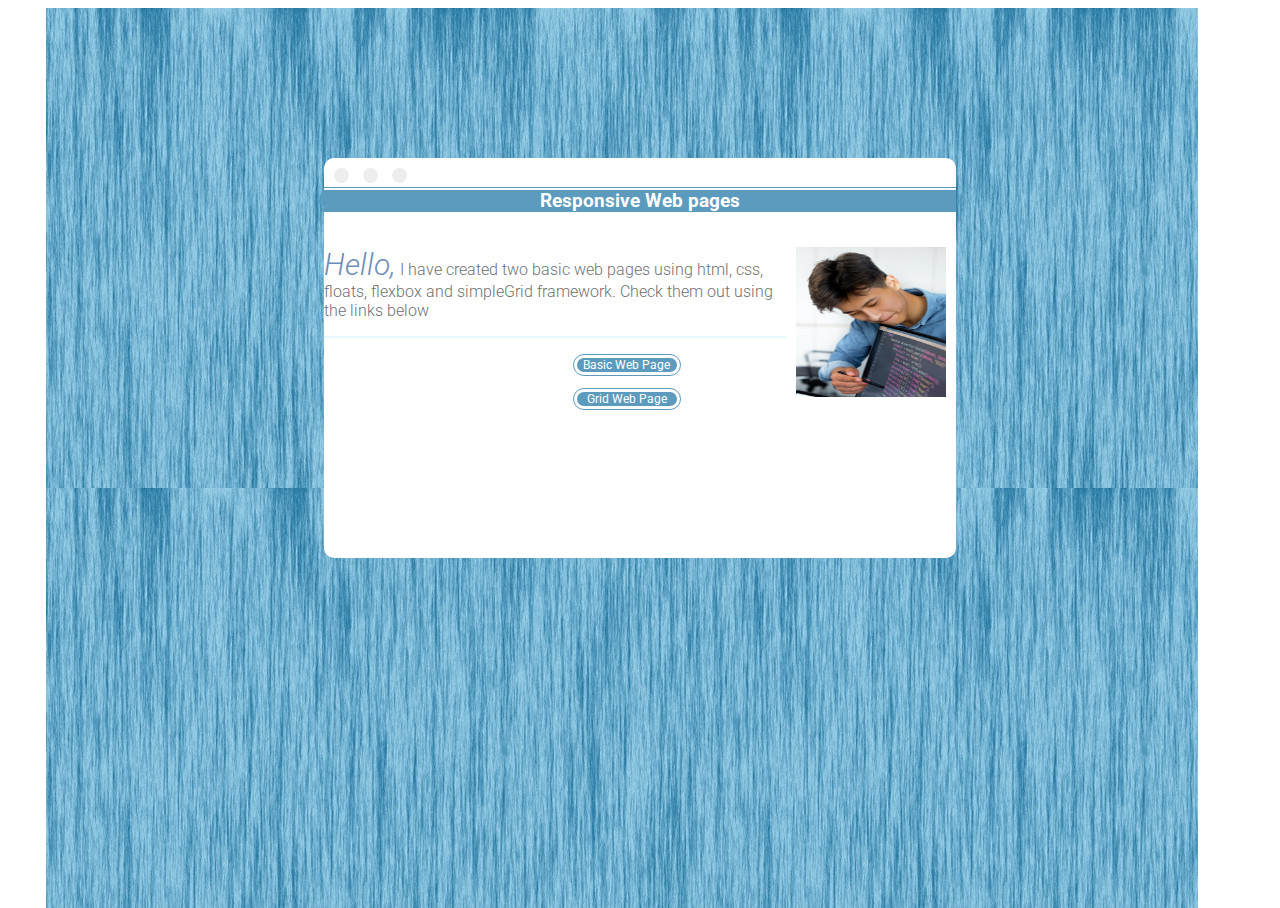
<file: index.html>
<!DOCTYPE html>
<html lang="en">
<head>
    <meta charset="UTF-8">
    <meta http-equiv="X-UA-Compatible" content="IE=edge">
    <meta name="viewport" content="width=device-width, initial-scale=1.0">
    <title>My Landing Page</title>
    <link rel="stylesheet" href="./styles.css">
</head>
<body>
    <div class="main_container">
    </div>
    <aside class="content">
       <div class="circle1 circles"></div>
       <div class="circle2 circles"></div>
       <div class="circle3 circles"></div>
       <div class="rule"></div>
       <div class="heading">
           <h3>Responsive Web pages</h3>
       </div>
       <img class="decoImg" src="./Images/deco_img.jpg" alt="">
       <p><i>Hello,</i> I have created two basic web pages using html, css, floats, flexbox and simpleGrid framework. Check them out using the links below</p>
       <hr size="1" noshade>
       <a class="link1" href="./Basic_web_page/my-webpage.html">Basic Web Page</a>
       <a href="./Grid_web_page/my-webpage-grid.html">Grid Web Page</a>
    </aside>
</body>
</html>
</file>
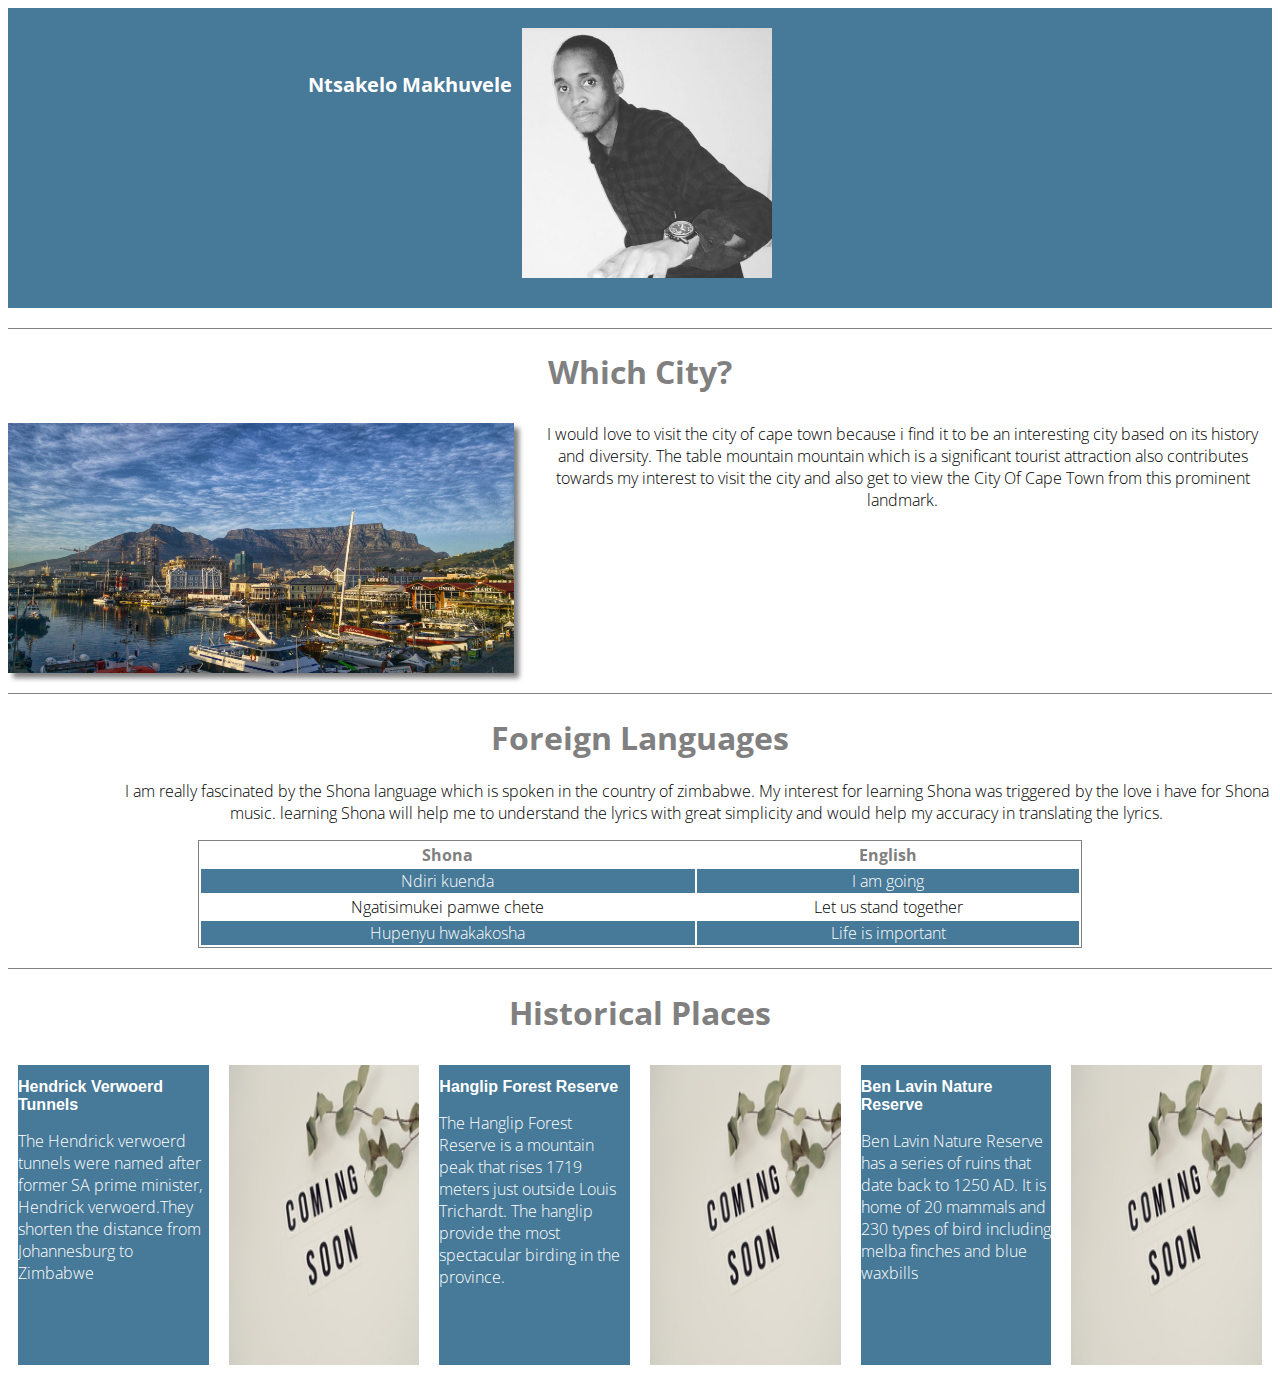
<file: Basic_web_page/my-webpage.html>
<!DOCTYPE html>
<html lang="en">
<head>
    <meta charset="UTF-8">
    <meta http-equiv="X-UA-Compatible" content="IE=edge">
    <meta name="viewport" content="width=device-width, initial-scale=1.0">
    <title>Ntsakelo Makhuvele's Basic Web Page</title>
    <link rel="stylesheet" href="./styles.css">
</head>

<body>
    <div class="main-container">
        <div class="container-1">
        <div class="header">
            <h1 class="name">Ntsakelo Makhuvele</h1>
            
        </div>
        <img class="profilePic" src="./images/Ntsakzin.jpg" alt="Profile image">
    </div>
      <div class="divide"></div>
      <h1 class="cityTitle">Which City?</h1>
      <div class="container-2 ">
           
                <img class="visit sidebar clearfix" src="./images/Cape_town.jpeg" alt="Place to visit">
           
          
              <p class="content clearfix">I would love to visit the city of cape town because i find it to be an interesting city based on its history and diversity. 
                  The table mountain mountain which is a significant tourist attraction also contributes towards my interest to visit the city 
                and also get to view the City Of Cape Town from this prominent landmark.</p>
          </div>    
        <div class="divide divide2"></div>
        <div class="container-3">
            <h1 class="Foreignhead">Foreign Languages</h1>
            <p class="visitCont">I am really fascinated by the Shona language which is spoken in the country of zimbabwe. My interest for learning Shona was triggered by the love i have for Shona music. learning Shona will help me to understand the lyrics with great simplicity and would help my accuracy in translating the lyrics.</p>
            <table>
                <tr>
                    <th>Shona</th>
                    <th>English</th>
                </tr>
                <tr class="styleClr">
                    <td>Ndiri kuenda</td>
                    <td>I am going</td>
                </tr>
                <tr>
                    <td>Ngatisimukei pamwe chete</td>
                    <td>
                        Let us stand together
                    </td>
                </tr>
                <tr class="styleClr">
                    <td>Hupenyu hwakakosha</td>
                    <td>Life is important</td>
                </tr>
            </table>
        </div>
        <div class="divide divide4"></div>
        <h1 class="histHead">Historical Places</h1>
        <div class="container-4">
            <div class="content-1 contentHist ">
                <h2 class="contHead">Hendrick Verwoerd Tunnels</h2>
                <p>The Hendrick verwoerd tunnels were named after former SA prime minister, Hendrick verwoerd.They shorten the distance from Johannesburg to Zimbabwe</p>
            </div>
            <div class="place-1 placeImg placeImg1">
                <img class="place " src="./images/places.jpg" alt="">
            </div>
          
            <div class="content-2 contentHist placeContent2">
                <h2 class="contHead">Hanglip Forest Reserve</h2>
                <p>The Hanglip Forest Reserve is a mountain peak that rises 1719 meters just outside Louis Trichardt. The hanglip provide the most spectacular birding in the province.</p>
            </div>
            <div class="place-2 placeImg">
                <img class="place" src="./images/places.jpg" alt="">
            </div>
            <div class="content-3 contentHist"> 
                <h2 class="contHead">Ben Lavin Nature Reserve</h2>
                    <p>Ben Lavin Nature Reserve has a series of ruins that date back to 1250 AD. It is home of 20 mammals and 230 types of bird including melba finches and blue waxbills</p>
            </div>
            <div class="place-3 placeImg">
                <img class="place" src="./images/places.jpg" alt="">
            </div>
        </div>
    </div>
</body>
</html>
</file>
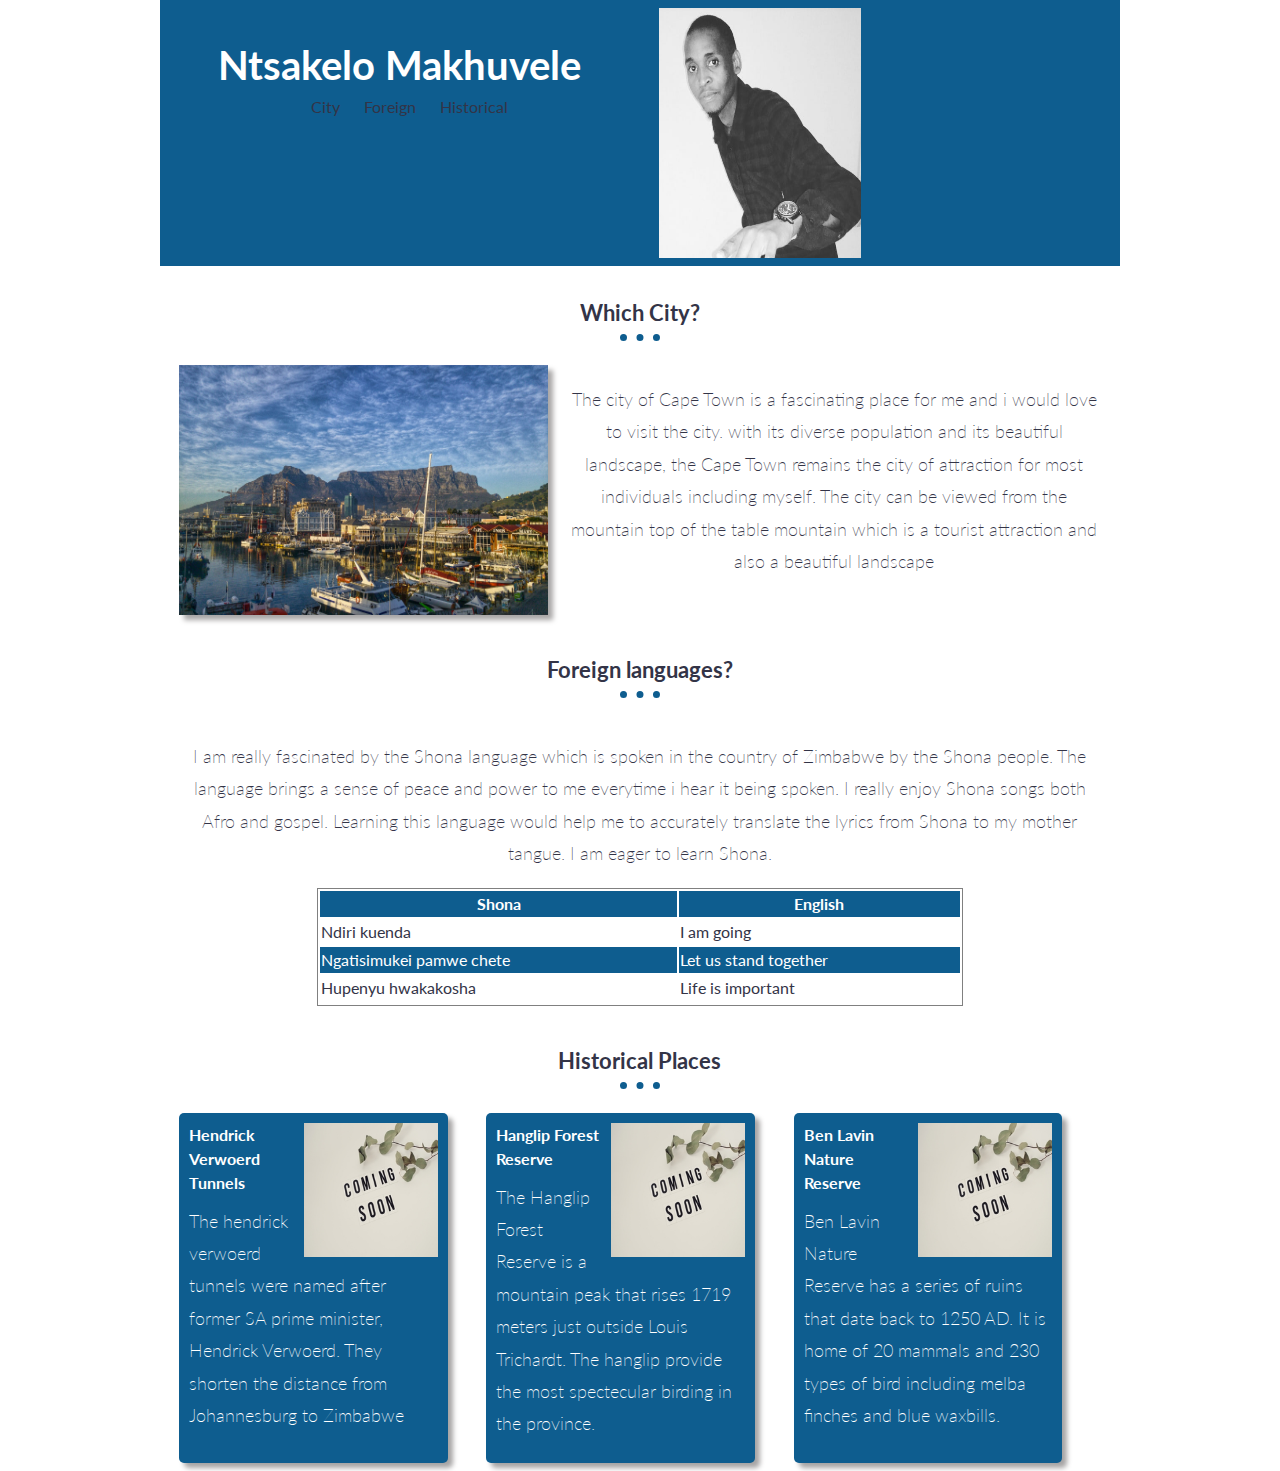
<file: Grid_web_page/my-webpage-grid.html>
<!DOCTYPE html>
<html lang="en">
<head>
    <meta charset="UTF-8">
    <meta http-equiv="X-UA-Compatible" content="IE=edge">
    <meta name="viewport" content="width=device-width, initial-scale=1.0">
    <title>Ntsakelo Makhuvele's Grid Web Page</title>
    <link rel="stylesheet" href="./styles.css">
</head>
<body>
    <div class="container">
        <div class="row head">
            <div class="col-6 myName">
                <h1 class="name">Ntsakelo Makhuvele</h1>
                <div class="nav">
                    <div class="link">
                           <a href="#myCity">City</a>
        
                       </div>
                       <div class="link">
                           <a href="#myForeign">Foreign</a>
        
                       </div>
                       <div class="link">
        
                           <a href="#history">Historical</a>
                       </div>
                </div>
                   

                
            </div>
            <div class="col-3">
                <img class="profileImg" src="./images/Ntsakzin.jpg" alt="Profile picture">
            </div>
        </div>
        <div class="row">
            <div class="col-12">
                <h3 class="cityHead" id="myCity">Which City?</h3>
                <hr noshade>
            </div>
        </div>
        <div class="row">

            <div class="col-12 city">
                
                <img class="cityImg" src="./images/Cape_town.jpeg" alt="cape town image">
          
           
                <p class="centerTxt">The city of Cape Town is a fascinating place for me and i would love to visit the city. with its diverse population and its beautiful landscape, the Cape Town remains the city of attraction for most individuals including myself. The city can be viewed from the mountain top of the table mountain which is a tourist attraction and also a beautiful landscape</p>
            </div>
            </div>
            
            <div class="row">
                <div class="col-12">
                    <h3 class="foreignHead" id="myForeign">Foreign languages?</h3>
                    <hr noshade>
                </div>
                <div class="row">
                    <div class="col-12">
                        <p class="foreignTxt centerTxt">I am really fascinated by the Shona language which is spoken in the country of Zimbabwe by the Shona people. The language brings a sense of peace and power to me everytime i hear it being spoken. I really enjoy Shona songs both Afro and gospel. Learning this language would help me to accurately translate the lyrics from Shona to my mother tangue. I am eager to learn Shona.</p>
                        <table class="foreignTble">
                            <tr class="textClr">
                                <th class="clr">Shona</th>
                                <th class="clr">English</th>
                            </tr>
                            <tr>
                                <td>Ndiri kuenda</td>
                                <td>I am going</td>
                            </tr>
                            <tr class="textClr">
                                <td class="clr">Ngatisimukei pamwe chete</td>
                                <td class="clr">Let us stand together</td>
                            </tr>
                            <tr>
                                <td>Hupenyu hwakakosha</td>
                                <td>Life is important</td>
                            <tr noshade>
                        </table>
                    </div>
                    <div class="row">
                        <div class="col-12">
                            <h3 class="histHead" id="history">Historical Places</h3>
                            <hr noshade>
                        </div>
                    </div>
                    <div class="row">
                        <div class="col-4 place">
                            <img class="place1 placeImg" src="./images/places.jpg" alt="Picture of Hendrick Verwoerd Tunnels">
                            <h3 class="placeHead Style">Hendrick Verwoerd Tunnels</h3>
                            <p class="placeText">The hendrick verwoerd tunnels were named after former SA prime minister, Hendrick Verwoerd. They shorten the distance from Johannesburg to Zimbabwe</p>
                        </div>
                        <div class="col-4 place">
                      
                            <img class="place2 placeImg" src="./images/places.jpg" alt="Picture of Hanglip Forest Reserve">
                            <h3 class="placeHead">Hanglip Forest Reserve</h3>
                            <p class="placeText">The Hanglip Forest Reserve is a mountain peak that rises 1719 meters just outside Louis Trichardt. The hanglip provide the most spectecular birding in the province.</p>
                        </div>
                        <div class="col-4 place">
                            <img class="place3 placeImg" src="./images/places.jpg" alt="Picture of Ben Lavin Nature Reserve">
                            <h3 class="placeHead">Ben Lavin Nature Reserve</h3>
                            <p class="placeText">Ben Lavin Nature Reserve has a series of ruins that date back to 1250 AD. It is home of 20 mammals and 230 types of bird including melba finches and blue waxbills.</p>
                        </div>
                    </div>
                </div>
            </div>
            </body>
</html>
</file>
<file: styles.css>
@import url('https://fonts.googleapis.com/css2?family=Roboto:ital,wght@0,300;0,400;1,100&display=swap');


html{
 margin:0px;
 padding: 0px;
}
body{
    font-family: "Roboto",sans-serif;

}
h1{
    font-weight: 400;

}
p{
    font-weight:300;
    color: rgb(112, 112, 112);

}

/* content style */
.main_container{
    width:90%;
    height: 100%;
   
    text-align:center;
    background:url('./Images/PurpleBackg.jpg');
    color: white;
    background-repeat: repeat;
  
    position:absolute;
    margin-left:3%;
}

.content{
    background: white;
    position: relative;
    width: 80%;
    height: 400px;
    margin: auto;
    
    top: 150px;
    border-radius: 10px;
   
}
.circles{
    height: 15px;
    width: 15px;
    background-color: rgb(237, 237, 237);
    display:inline-block;
    margin-top:10px;
    margin-left: 10px;
    border-radius: 50%;
}
.rule{
    width: 100%;
    height: 1px;
    background-color:#5c9bbd;

}
.heading{
    background-color:#5c9bbd;
    position: relative;
    top: -17px;
    color: white;
    text-align:center;
}
.decoImg{
    width:150px;
    height:150px;
    float:right;
    margin: 10px;
    margin-top: 0px;
}

i{
    color: rgb(109, 141, 182);
    font-size:30px;
    
}

a{
    display:block;
    text-align: center;
    text-decoration: none;
    font-size: 12px;
    color: white;
    outline: 1px solid #5c9bbd;
    outline-offset: 3px;
    border-radius: 20px;
    width: 100px;
    margin: 20px;
    margin-left: 30%;
    background-color:#5c9bbd;
}

hr{
    border: 0.5px solid #e5f8ff;
}





@media screen and (width: 280px){
    .decoImg{
        width: 100px;
        height:100px;
    }
    a{
        margin-left: 25%;
    }
}

@media screen and (min-width: 720px){
    .content{
        width: 50%;
        margin:auto;
    }
}
@media screen and (width:768px){
    .decoImg{
        width: 150px;
    }

}

 
@media screen and (min-width:1280px) {
    a {
        
        margin-left: 40%;
    }


}
</file>
<file: Basic_web_page/styles.css>
@import url('https://fonts.googleapis.com/css2?family=Open+Sans:wght@300;400&display=swap');

h1 {
  font-family: "Open Sans", sans-serif;
  color: grey;
}
.container-1 h1 {
  color: white;
}
p {
  font-family: "Open Sans", sans-serif;
  font-weight: 100;
}
table th {
  font-family: "Open Sans", sans-serif;
  color: grey;
}
table {
  font-family: "Open Sans", sans-serif;
  font-weight: 100;
  
}
@media screen and (min-width: 280px) {
  .profilePic {
    width: 200px;
    height: 200px;
    display: block;
    margin: auto;
  }
  .contentHist {
    margin-top: 5px;
  }
  .placeImg {
    margin-top: 5px;
  }
  .contHead {
    font-size: 16px;
  }
  .name {
    text-align: center;
    font-size: 20px;
  }
  .divide4 {
    margin-top: 20px;
  }
  .container-2 {
    text-align: center;
  }
  .cityTitle{
    text-align: center;
  }
}

.main-container {
  /* border: 1px solid red; */
  width: 100%;
  height: 100%;
}
.container-1 {
  width: 100%;
  height: 300px;
  margin-bottom: 20px;
  background-color: #477998;
  /* border: 1px solid red; */
}

.container-2 {
  margin-top: 30px;
}
.visit {
  width: 80%;
  height: 200px;
  display: block;
  margin: auto;
  box-shadow: 5px 5px 5px grey;
}

.place {
  width: 100%;
  height: 250px;
  /* padding: 20px; */
}
.contentHist {
  height: 250px;
  background-color: #477998;
  color: white;
}
.placeImg {
  height: 250px;
  /* background-color: #477998; */
}
.place-1 {
  width: 49%;
  float: right;
 
  margin: 0;
  padding: 0;

  box-sizing: border-box;
}

.content-1 {
  width: 49%;
  float: left;

 
  margin: 0;
  padding: 0;
  box-sizing: border-box;
}
.place-2 {
  width: 49%;
  float: left;

  box-sizing: border-box;
}

.content-2 {
  width: 49%;
  float: right;

  box-sizing: border-box;
}

.place-3 {
  width: 49%;

  float: right;

  box-sizing: border-box;
}

.content-3 {
  width: 49%;
  float: left;

  box-sizing: border-box;
}
.divide {
  width: 100%;
  height: 1px;
  background-color: grey;
}
.container-3 {
  text-align: center;
}

.styleClr {
  background-color: #477998;
  color: white;
}
table {
  border: 1px solid grey;
  margin: auto;
  width: 70%;
}
.contHead {
  font-family: "Roboto", sans-serif;
}

/* Media queries */

@media screen and (min-width: 768px) {
  .header {
    float: left;
   
    margin-left: 20%;
    margin-top: 50px;
  }
  .profilePic {
    width: 250px;
    height: 250px;
    float: right;

    margin-right: 20%;
    margin-top: 20px;
  }

  .container-2 {
    width: 100%;
  
    height: 250px;
  }
  .cityTitle {
    text-align: center;
  }
  .sidebar {
    float: left;
    width: 40%;
    height: 250px;
    margin-right: 20px;
    
    padding: 0;
    box-sizing: border-box;
  }
  .Foreignhead {
    text-align: center;
  }
  .visitCont {
    margin-left: 9%;
  }
  .divide4 {
    margin-top: 20px;
  }
  .histHead {
    text-align: center;
  }
  .content {
    box-sizing: border-box;
  }
  

  .container-4 {
    display: flex;
    flex-direction: row;
  }
  .content-1 {
    flex: 1;
    flex-basis: 16%;
  }
  .place-1 {
    flex: 1;
    flex-basis: 16%;
  }
  .content-2 {
    flex: 1;
    flex-basis: 16%;
  }
  .place-2 {
    flex: 1;
    flex-basis: 16%;
  }
  .content-3 {
    flex: 1;
    flex-basis: 16%;
  }
  .place-3 {
    flex: 1;
    flex-basis: 16%;
  }
  .contentHist {
    margin: 10px;
    height: 300px;
  }
  .placeImg {
    margin: 10px;
    height: 250px;
  }
  .place {
    height: 300px;
  }
  .divide2{
    margin-top: 20px;
  }
    
}


@media screen and (min-width: 1024px) {
  .header {
    margin-left: 250px;
  }
  .profilePic {
    margin-right: 300px;
  }
}

@media screen and (min-width: 1280px) {
  .header {
    margin-left: 300px;
  }
  .profilePic {
    margin-right: 500px;
  }

}
</file>
<file: Grid_web_page/styles.css>
/**
*** SIMPLE GRID
*** (C) ZACH COLE 2016
**/

@import url(https://fonts.googleapis.com/css?family=Lato:400,300,300italic,400italic,700,700italic);

/* UNIVERSAL */

html,
body {
  height: 100%;
  width: 100%;
  margin: 0;
  padding: 0;
  left: 0;
  top: 0;
  font-size: 100%;
}
html{
  scroll-behavior: smooth;
}
/* ROOT FONT STYLES */

* {
  font-family: 'Lato', Helvetica, sans-serif;
  color: #333447;
  line-height: 1.5;
}

/* TYPOGRAPHY */

h1 {
  font-size: 2.5rem;
}

h2 {
  font-size: 2rem;
}

h3 {
  font-size: 1.375rem;
}

h4 {
  font-size: 1.125rem;
}

h5 {
  font-size: 1rem;
}

h6 {
  font-size: 0.875rem;
}

p {
  font-size: 1.125rem;
  font-weight: 200;
  line-height: 1.8;
}

.font-light {
  font-weight: 300;
}

.font-regular {
  font-weight: 400;
}

.font-heavy {
  font-weight: 700;
}

/* POSITIONING */

.left {
  text-align: left;
}

.right {
  text-align: right;
}

.center {
  text-align: center;
  margin-left: auto;
  margin-right: auto;
}

.justify {
  text-align: justify;
}

/* ==== GRID SYSTEM ==== */

.container {
  width: 90%;
  margin-left: auto;
  margin-right: auto;

 
}

.row {
  position: relative;
  width: 100%;
}

.row [class^="col"] {
  float: left;
  margin: 0.5rem 2%;
  min-height: 0.125rem;
}

.col-1,
.col-2,
.col-3,
.col-4,
.col-5,
.col-6,
.col-7,
.col-8,
.col-9,
.col-10,
.col-11,
.col-12 {
  width: 96%;

   
}

.col-1-sm {
  width: 4.33%;

}

.col-2-sm {
  width: 12.66%;

}

.col-3-sm {
  width: 21%;

}

.col-4-sm {
  width: 29.33%;
    
}

.col-5-sm {
  width: 37.66%;
  
}

.col-6-sm {
  width: 46%;

}

.col-7-sm {
  width: 54.33%;
   
}

.col-8-sm {
  width: 62.66%;

}

.col-9-sm {
  width: 71%;
   
}

.col-10-sm {
  width: 79.33%;

}

.col-11-sm {
  width: 87.66%;
}

.col-12-sm {
  width: 96%;
}

.row::after {
	content: "";
	display: table; 
	clear: both;
}

.hidden-sm {
  display: none;
}

/* CONTENT STYLES */
.name{
  text-align: center;
  margin-bottom: 0px;
  color:white;
}
.profileImg{
  width: 200px;
  height:250px;
  display:block;
  margin:auto;
}
.cityImg{
  width: 100%;
  height:250px;
  display:block;
  margin:auto;
  box-shadow: 5px 5px 5px rgb(168, 166, 166);
  
  
}
.cityHead{
  text-align:center; 
  margin-bottom:0px;
}
.foreignHead{
  text-align:center;
  margin-bottom:0px;
}
hr{
  width:40px;
  margin-top:5px;
  border-bottom:7px dotted  #0e5d8f;
  border-top:none;
  border-left:none;
  border-right:none;
  background-color: white;
}
.histHead{
  text-align:center;
  margin-bottom:0px;
}
.place1{
  float: right;
}
.place2{
  float: left;
}
.place3{
  float: right;
}
.placeImg{
  margin: 10px;
  width: 50%;
  
}
.foreignTble{
  margin:auto;
  border:1px solid grey;
  width: 70%;
  
}
a{
  text-decoration: none;
}
a:hover{
 
  color:white;
 

}
.nav{
  text-align:center;
}
.link{
  display: inline-block;
  margin-left: 20px;
}
.place{
  background-color:#0e5d8f;
  border-radius: 5px;
  box-shadow: 5px 5px 5px rgb(167, 165, 165);
}
.textClr{
  background-color:#0e5d8f;
  
}
.clr{
  color:white;
}
.placeText{
  color:white;
  margin:10px;
}
.head{
  background-color:#0e5d8f;
}
.centerTxt{
  text-align:center;
}
.placeHead{
  color:white;
  margin:10px;
  font-size:16px;
}

@media only screen and (min-width: 33.75em) {  /* 540px */
  .container {
    width: 100%;
  }

}

@media only screen and (min-width: 45em) {  /* 720px */
  .col-1 {
    width: 4.33%;
   
  }

  .col-2 {
    width: 12.66%;
    
  }

  .col-3 {
    width: 21%;
  }

  .col-4 {
    width: 29.33%;
  }

  .col-5 {
    width: 37.66%;
  }

  .col-6 {
    width: 46%;
  }

  .col-7 {
    width: 54.33%;
  }

  .col-8 {
    width: 62.66%;
  }

  .col-9 {
    width: 71%;
  }

  .col-10 {
    width: 79.33%;
  }

  .col-11 {
    width: 87.66%;
  }

  .col-12 {
    width: 96%;
  }

  .hidden-sm {
    display: block;
  }
  .profileImg {
   width: 100%; 

  }
  .cityImg{
  
    width:40%;
    float: left;
    margin-right: 20px;
  }
  .container{
    width:100%;
  }
  .place{
    width: 28%;
    height: 350px;
  }
 .place1{
  float:right;
 }

.place2{
  float: right;
}

.place3{
  float:right;
}
.placeImg{
  width: 50%;
}
}

@media only screen and (min-width: 60em) { /* 960px */
  .container {
    width: 75%;
    max-width: 60rem;
  }
}
</file>
